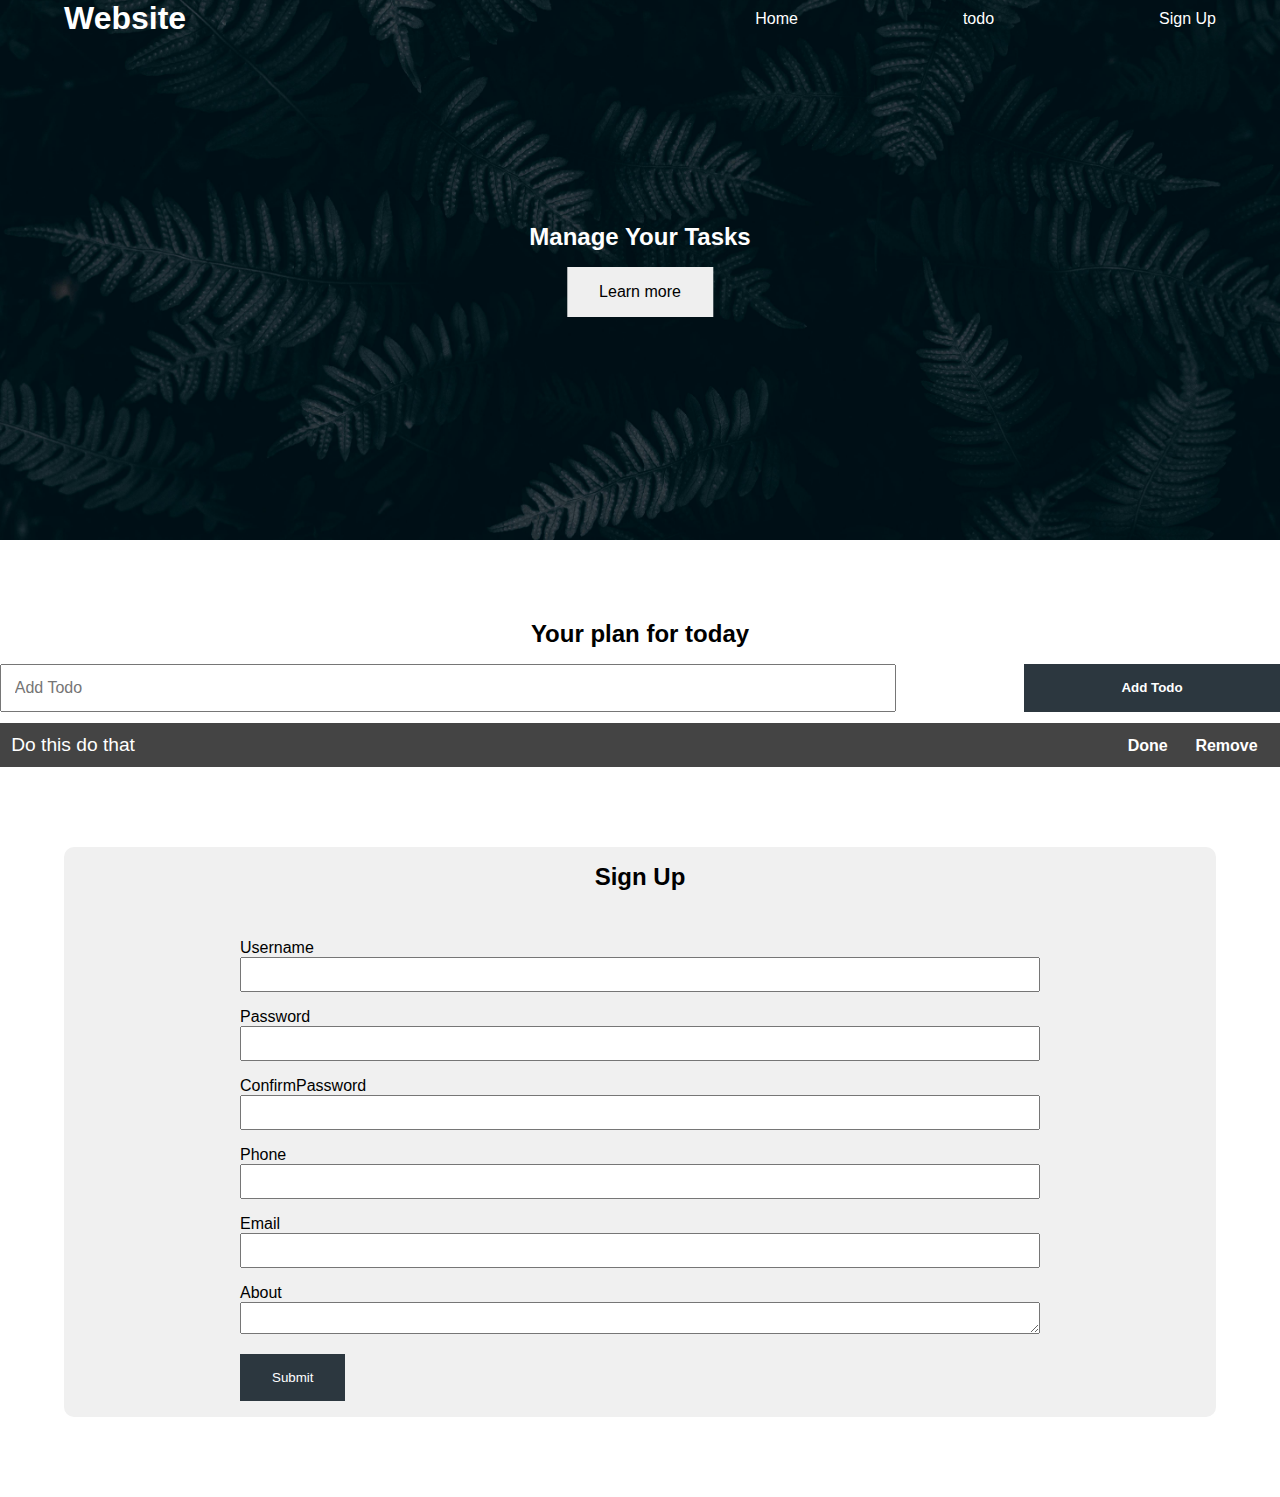
<file: index.html>
<!DOCTYPE html>
<html lang="en">
  <head>
    <meta charset="UTF-8" />
    <meta name="viewport" content="width=device-width, initial-scale=1.0" />
    <link rel="stylesheet" href="index.css" />
    <script src="dom_events_10.js" defer></script>
    <title>Document</title>
  </head>
  <body>
    <title>this is the title</title>

    <header class="header">
      <nav class="container nav">
        <h1 class="logo">Website</h1>
        <ul class="nav-items">
          <li><a href="#home">Home</a></li>
          <li><a href="">todo</a></li>
          <li><a href="">Sign Up</a></li>
        </ul>
      </nav>
      <div class="headline">
        <h2 id="main-heading">Manage Your Tasks</h2>
        <button class="btn btn-headline">Learn more</button>
      </div>
    </header>
    <section class="section-todo">
      <h2>Your plan for today</h2>
      <form class="form-todo">
        <input type="text" name="" id="" placeholder="Add Todo" />
        <input type="submit" value="Add Todo" class="btn" />
      </form>

      <ul class="todo-list">
        <li>
          <span class="text">Do this do that</span>
            <div class="todo-buttons">
              <buttons class="todo-btn done">Done</buttons>
              <buttons class="todo-btn remove">Remove</buttons>            
            </div>
        </li>
      </ul>

    </section>

    <section class="section-signup container">
      <h2>Sign Up</h2>
      <form action="" class="signupform">
        <div class="form-group">
          <label for="username">Username</label>
          <input type="text" name="username" id="username" />
        </div>
        <div class="form-group">
          <label for="password">Password</label>
          <input type="password" name="password" id="password" />
        </div>
        <div class="form-group">
          <label for="confirmpassword">ConfirmPassword</label>
          <input type="password" name="confirmpassword" id="confirmpassword" />
        </div>
        <div class="form-group">
          <label for="phone">Phone</label>
          <input type="text" name="phone" id="phone" />
        </div>
        <div class="form-group">
          <label for="email">Email</label>
          <input type="email" name="email" id="email" />
        </div>
        <div class="form-group">
          <label for="about">About</label>
          <textarea name="about" id="about"></textarea>
        </div>
        <button type="submit" class="btn signup-btn">Submit</button>
      </form>
    </section>
  </body>
</html>
</file>
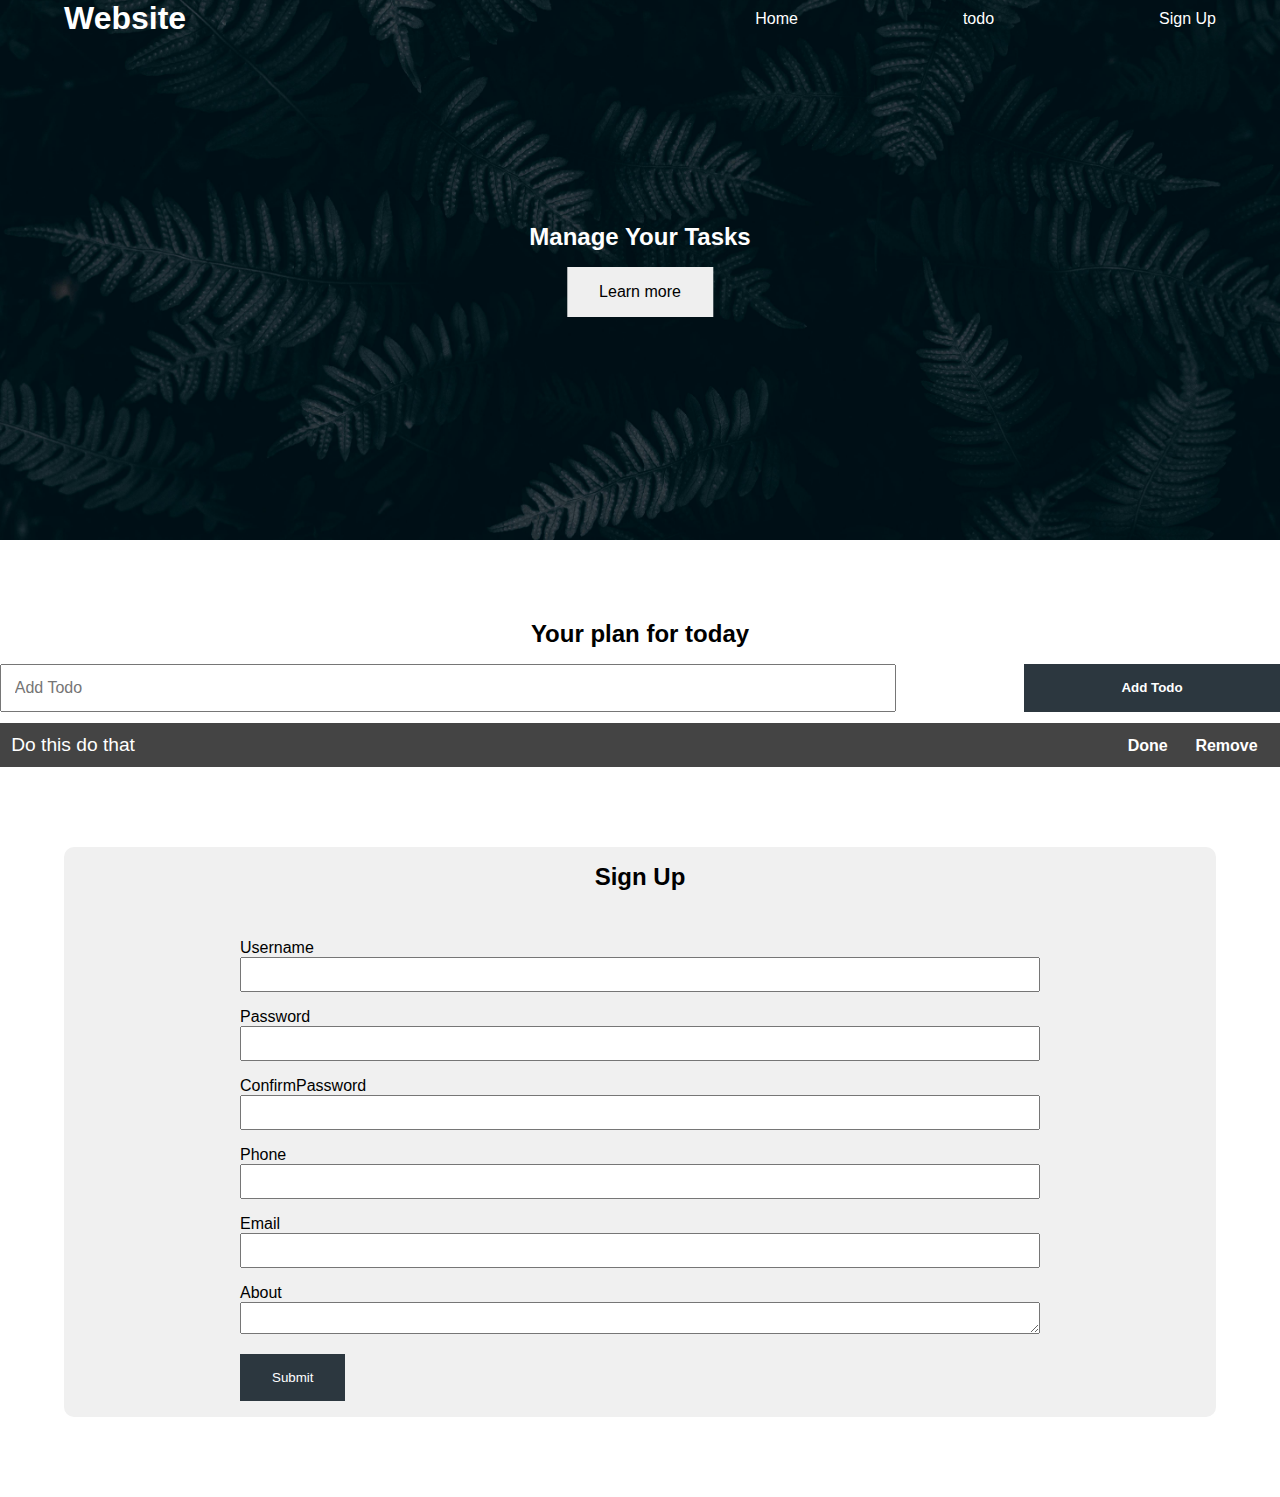
<file: JavascriptCourse/index.html>
<!DOCTYPE html>
<html lang="en">
  <head>
    <meta charset="UTF-8" />
    <meta name="viewport" content="width=device-width, initial-scale=1.0" />
    <link rel="stylesheet" href="index.css" />
    <script src="dom_events_10.js" defer></script>
    <title>Document</title>
  </head>
  <body>
    <title>this is the title</title>

    <header class="header">
      <nav class="container nav">
        <h1 class="logo">Website</h1>
        <ul class="nav-items">
          <li><a href="#home">Home</a></li>
          <li><a href="">todo</a></li>
          <li><a href="">Sign Up</a></li>
        </ul>
      </nav>
      <div class="headline">
        <h2 id="main-heading">Manage Your Tasks</h2>
        <button class="btn btn-headline">Learn more</button>
      </div>
    </header>
    <section class="section-todo">
      <h2>Your plan for today</h2>
      <form class="form-todo">
        <input type="text" name="" id="" placeholder="Add Todo" />
        <input type="submit" value="Add Todo" class="btn" />
      </form>

      <ul class="todo-list">
        <li>
          <span class="text">Do this do that</span>
            <div class="todo-buttons">
              <buttons class="todo-btn done">Done</buttons>
              <buttons class="todo-btn remove">Remove</buttons>            
            </div>
        </li>
      </ul>

    </section>

    <section class="section-signup container">
      <h2>Sign Up</h2>
      <form action="" class="signupform">
        <div class="form-group">
          <label for="username">Username</label>
          <input type="text" name="username" id="username" />
        </div>
        <div class="form-group">
          <label for="password">Password</label>
          <input type="password" name="password" id="password" />
        </div>
        <div class="form-group">
          <label for="confirmpassword">ConfirmPassword</label>
          <input type="password" name="confirmpassword" id="confirmpassword" />
        </div>
        <div class="form-group">
          <label for="phone">Phone</label>
          <input type="text" name="phone" id="phone" />
        </div>
        <div class="form-group">
          <label for="email">Email</label>
          <input type="email" name="email" id="email" />
        </div>
        <div class="form-group">
          <label for="about">About</label>
          <textarea name="about" id="about"></textarea>
        </div>
        <button type="submit" class="btn signup-btn">Submit</button>
      </form>
    </section>
  </body>
</html>
</file>
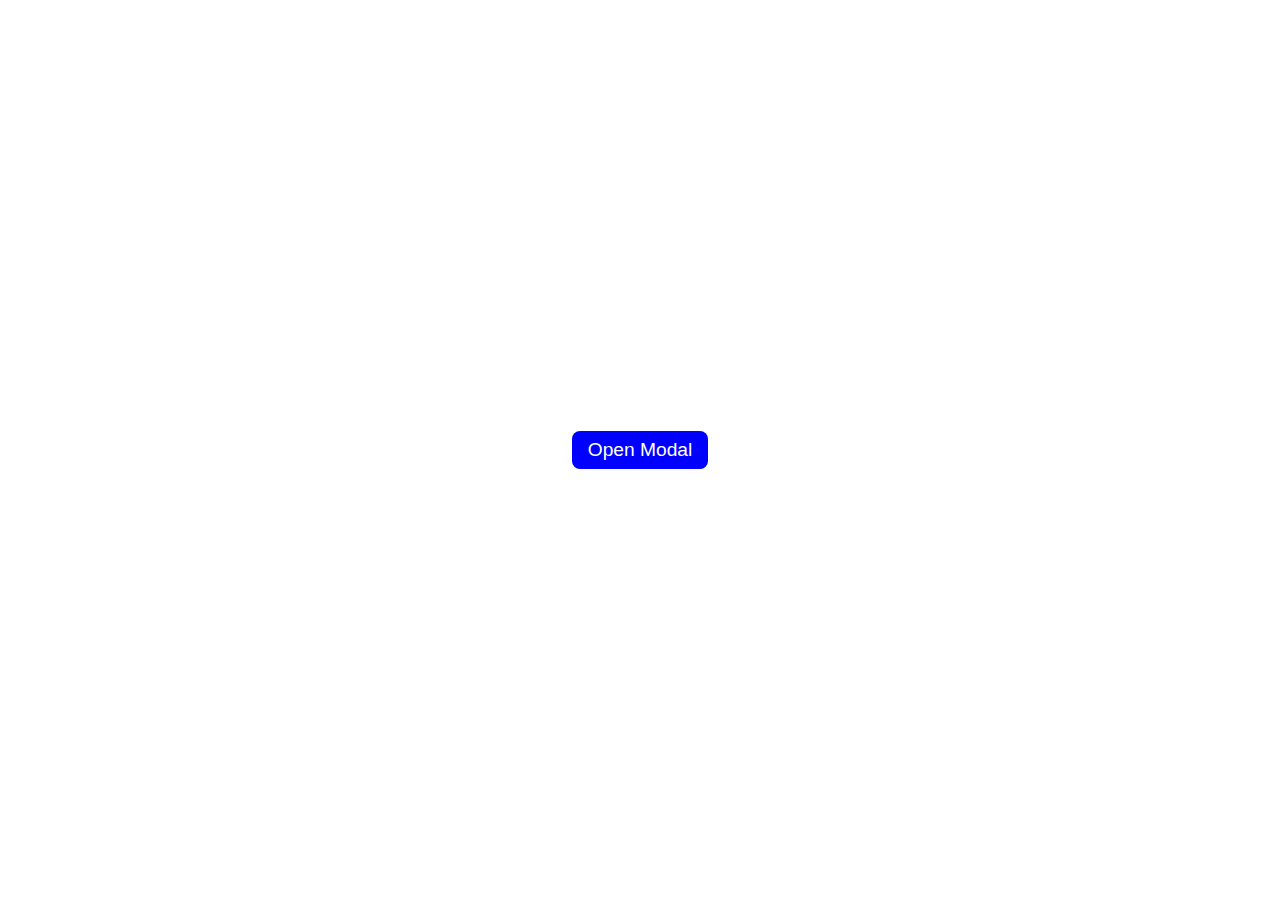
<file: ModalProject/index.html>
<!DOCTYPE html>
<html lang="en">
<head>
    <meta charset="UTF-8">
    <meta name="viewport" content="width=device-width, initial-scale=1.0">
    <link rel="stylesheet" href="index.css">
    <script src="index.js" defer></script>
    <title>Modal</title>
</head>
<body>
    <div class="model close">
        <div class="model_content">
            <p>Are you sure you want to proceed?</p>
            <div class="model_buttons">
                <button class="model_button1">Yes</button>
                <button class="model_button2">No</button>
                <button class="close_model">x</button>
            </div>
        </div>
    </div>
    <main class="main">
        <button class="openModelbutton">Open Modal</button>
    </main>
</body>
</html>
</file>
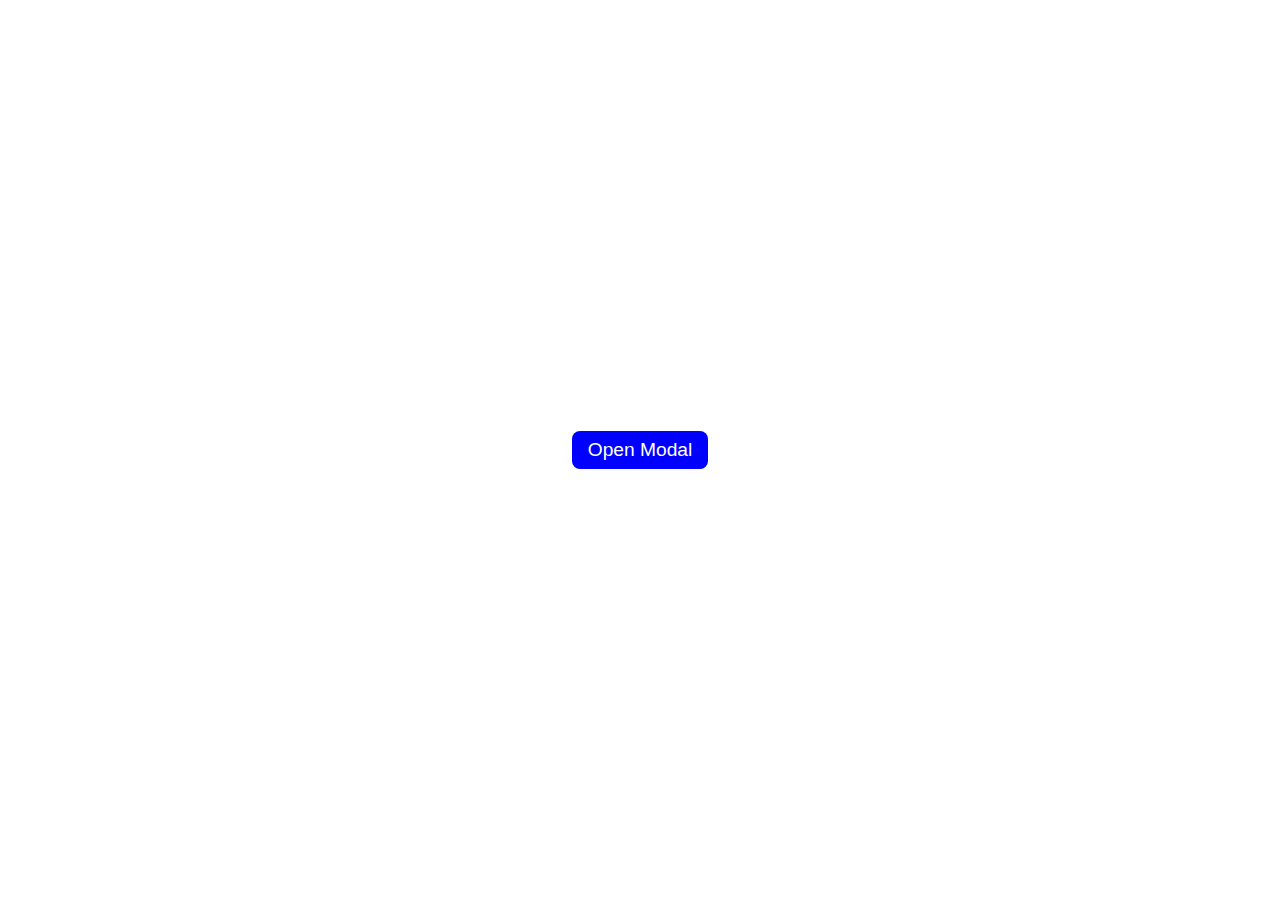
<file: JavascriptCourse/ModalProject/index.html>
<!DOCTYPE html>
<html lang="en">
<head>
    <meta charset="UTF-8">
    <meta name="viewport" content="width=device-width, initial-scale=1.0">
    <link rel="stylesheet" href="index.css">
    <script src="index.js" defer></script>
    <title>Modal</title>
</head>
<body>
    <div class="model close">
        <div class="model_content">
            <p>Are you sure you want to proceed?</p>
            <div class="model_buttons">
                <button class="model_button1">Yes</button>
                <button class="model_button2">No</button>
                <button class="close_model">x</button>
            </div>
        </div>
    </div>
    <main class="main">
        <button class="openModelbutton">Open Modal</button>
    </main>
</body>
</html>
</file>
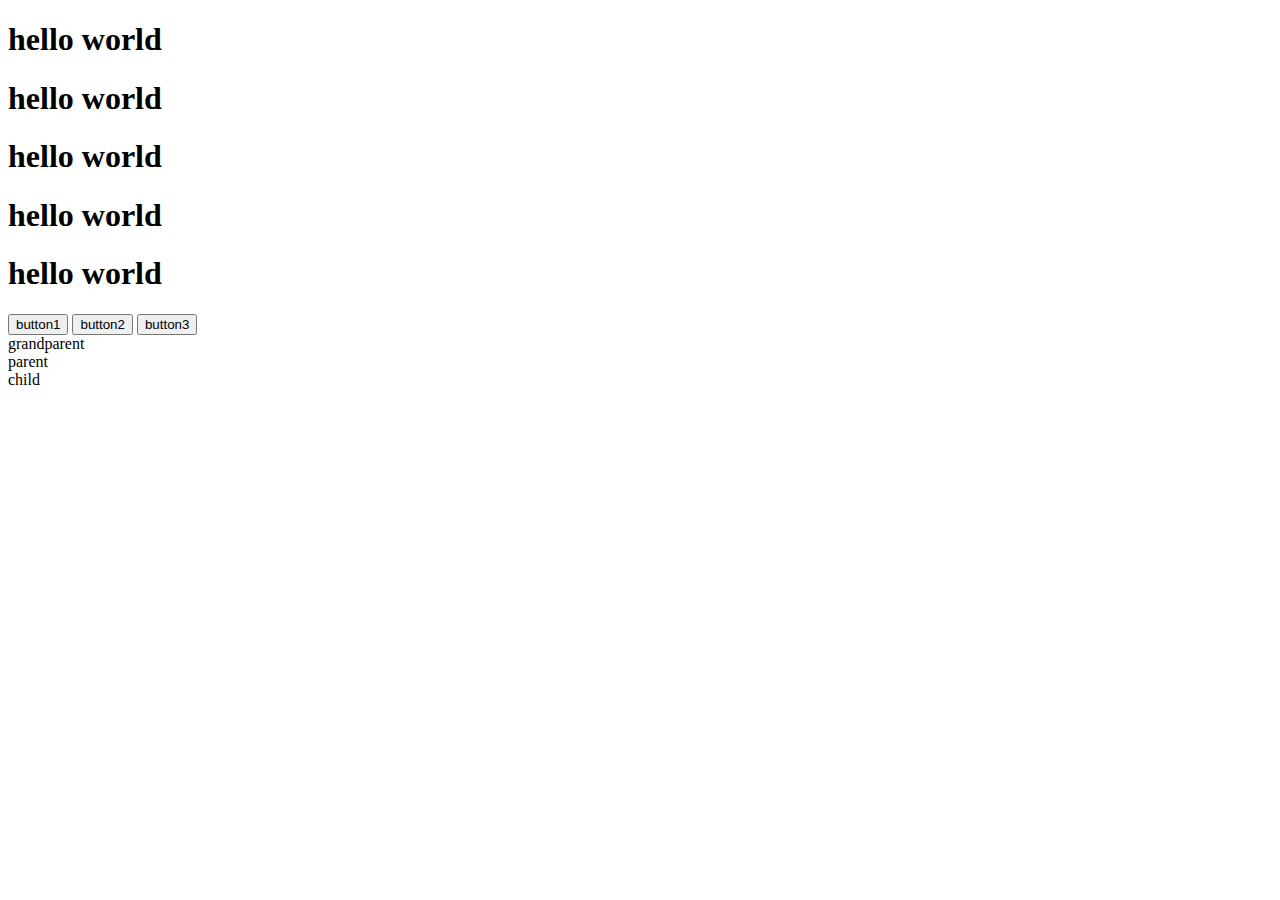
<file: multiple_events.html>
<!DOCTYPE html>
<html lang="en">
<head>
    <meta charset="UTF-8">
    <meta name="viewport" content="width=device-width, initial-scale=1.0">
    <!-- <script src="dom_events_10.js"defer></script> -->
     <script src="async_js_settime_callbackhell_11.js" defer></script>
    <title>Document</title>
</head>
<body>
<h1 class="heading1">hello world</h1>
<h1 class="heading2">hello world</h1>
<h1 class="heading3">hello world</h1>
<h1 class="heading4">hello world</h1>
<h1 class="heading5">hello world</h1>

    <div class="buttons">
        <button id="one">button1</button>
        <button id="two">button2</button>
        <button id="three">button3</button>
    </div>

    <div class="grandparent">grandparent
        <div class="parent">parent
            <div class="child">child

            </div>
        </div>
    </div>
</body>
</html>
</file>
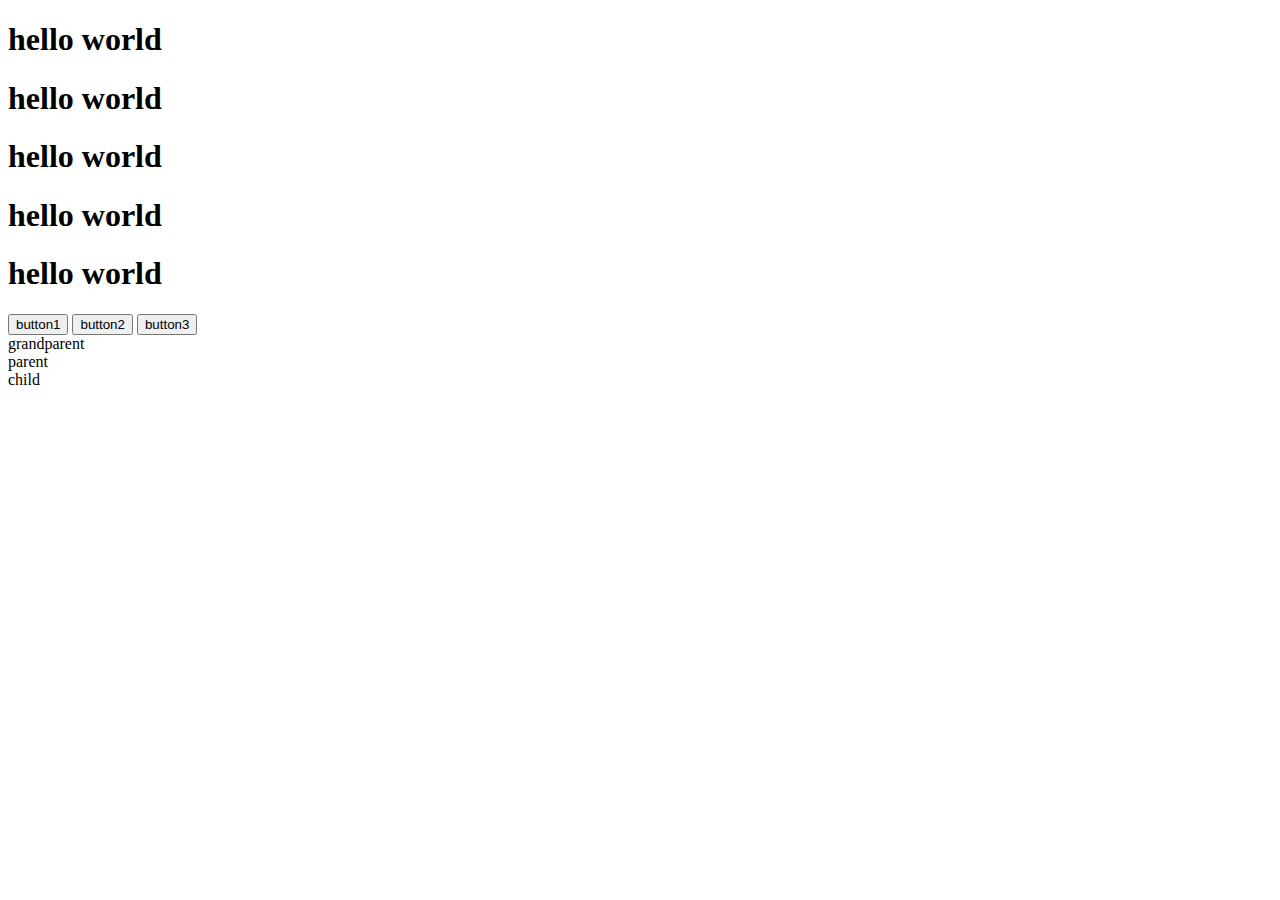
<file: JavascriptCourse/multiple_events.html>
<!DOCTYPE html>
<html lang="en">
<head>
    <meta charset="UTF-8">
    <meta name="viewport" content="width=device-width, initial-scale=1.0">
    <!-- <script src="dom_events_10.js"defer></script> -->
     <script src="async_js_settime_callbackhell_11.js" defer></script>
    <title>Document</title>
</head>
<body>
<h1 class="heading1">hello world</h1>
<h1 class="heading2">hello world</h1>
<h1 class="heading3">hello world</h1>
<h1 class="heading4">hello world</h1>
<h1 class="heading5">hello world</h1>

    <div class="buttons">
        <button id="one">button1</button>
        <button id="two">button2</button>
        <button id="three">button3</button>
    </div>

    <div class="grandparent">grandparent
        <div class="parent">parent
            <div class="child">child

            </div>
        </div>
    </div>
</body>
</html>
</file>
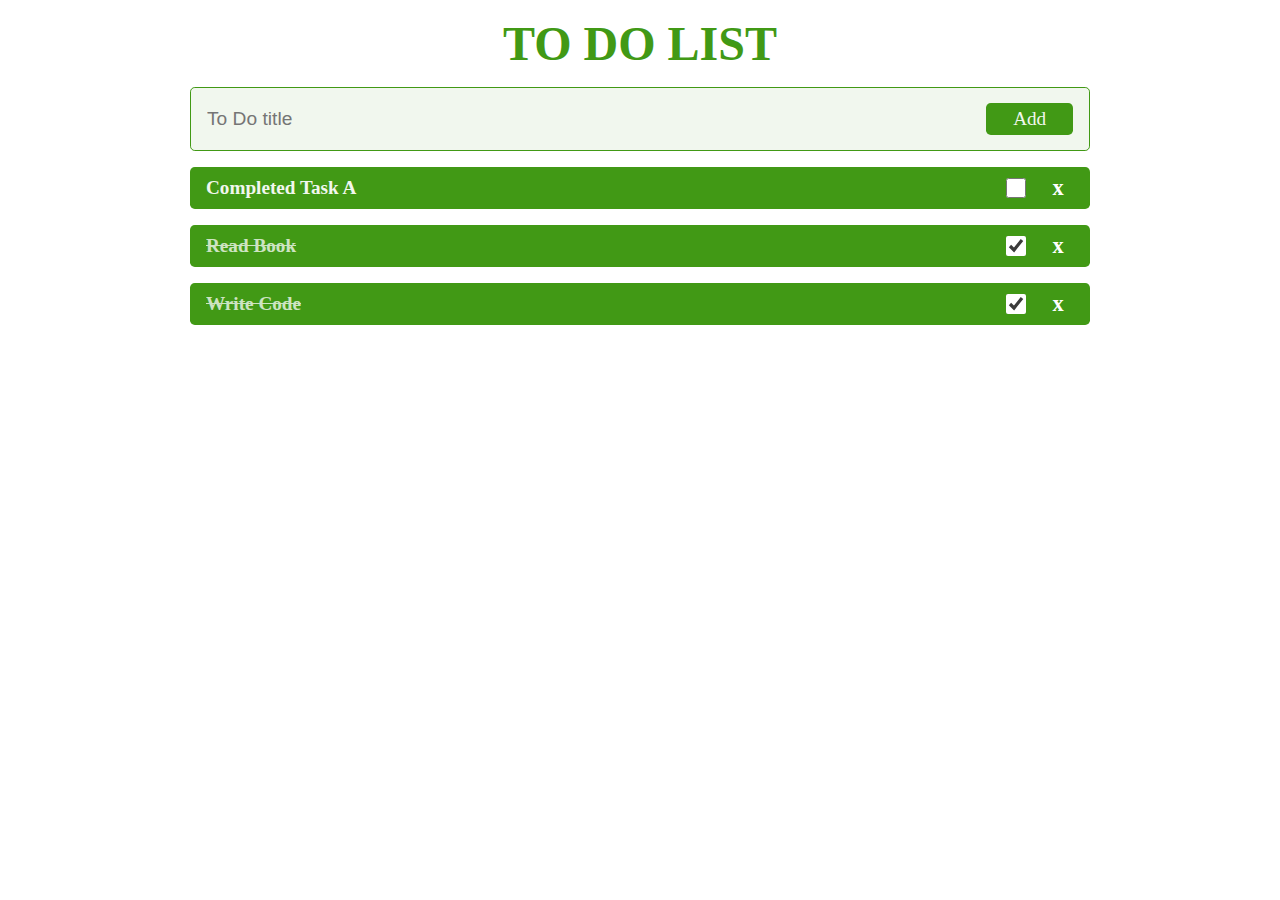
<file: ToDolistProject/todolist.html>
<!DOCTYPE html>
<html lang="en">
<head>
    <meta charset="UTF-8">
    <meta name="viewport" content="width=device-width, initial-scale=1.0">
    <script src="TodoList_in_javascript.js" type="module"></script>
    <link rel="stylesheet" href="todolist.css">
    <title>To Do App</title>
</head>
<body>
    <h1 class="heading">To Do List</h1>
    <form id="form" class="form container">
        <input type="text" class="todo-title-input" placeholder="To Do title" />
        <button type="submit" class="todo-form-button">Add</button>        
    </form>
    <ul class="todos container">
        <!-- To Do items will be rendered here -->
    </ul>
</body>
</html>
</file>
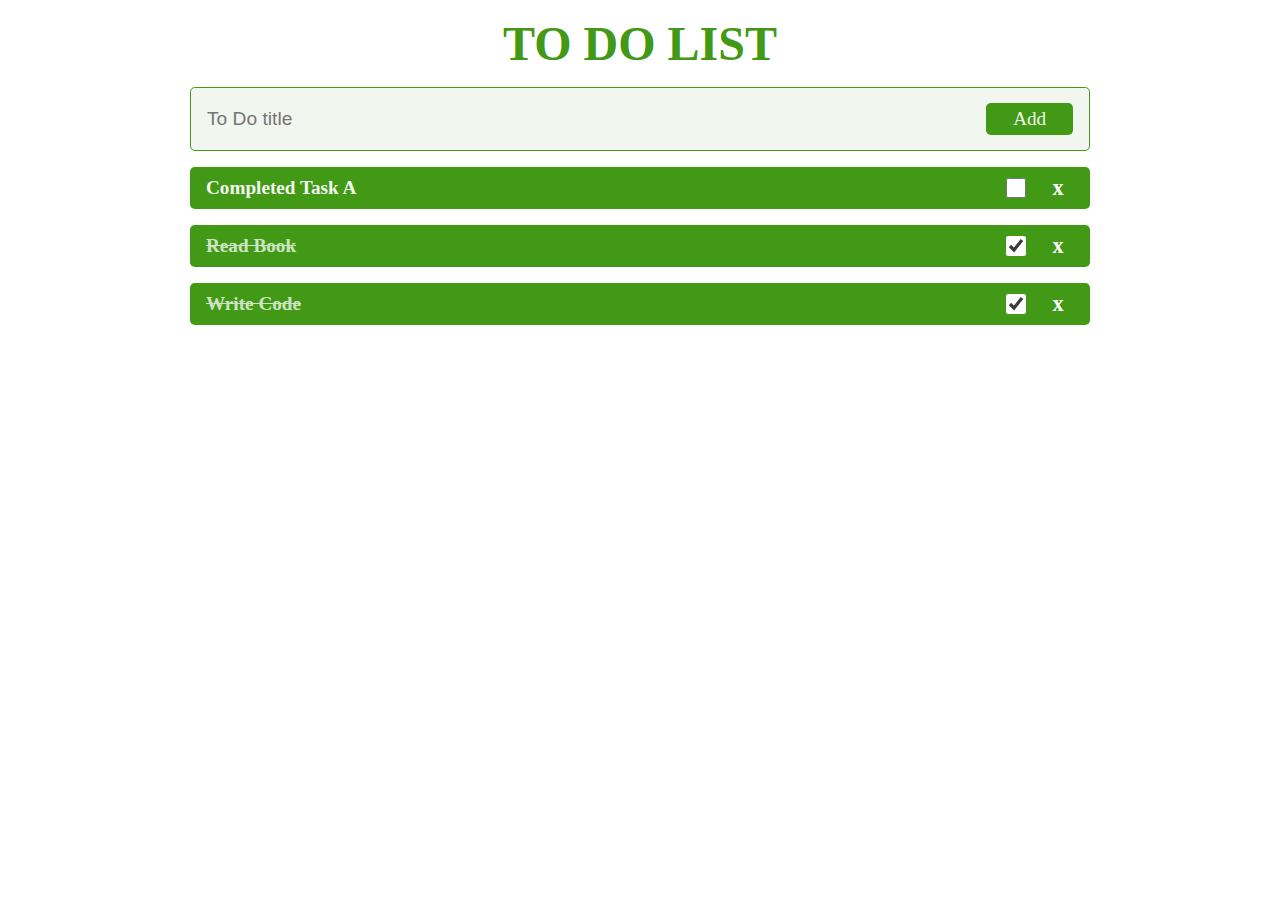
<file: JavascriptCourse/ToDolistProject/todolist.html>
<!DOCTYPE html>
<html lang="en">
<head>
    <meta charset="UTF-8">
    <meta name="viewport" content="width=device-width, initial-scale=1.0">
    <script src="TodoList_in_javascript.js" type="module"></script>
    <link rel="stylesheet" href="todolist.css">
    <title>To Do App</title>
</head>
<body>
    <h1 class="heading">To Do List</h1>
    <form id="form" class="form container">
        <input type="text" class="todo-title-input" placeholder="To Do title" />
        <button type="submit" class="todo-form-button">Add</button>        
    </form>
    <ul class="todos container">
        <!-- To Do items will be rendered here -->
    </ul>
</body>
</html>
</file>
<file: index.css>
*{
    box-sizing: border-box;
    padding:0;
    margin:0;
}
body{
 font-family: "Popins",sans-serif;
}
a{
    text-decoration: none;
    color:white;
}
.header{
    position:relative;
    min-height:60vh;
    background:url("bgimage.jpg");
    background-position:center;
    background-repeat:no-repeat;
    background-size:cover;
    color:white;
}
.container{
    max_widht:1200px;
    margin:auto;
    width:90%;
}
.nav{
    min-height:0vh;
    display:flex;
    justify-content:space-between;
    align-items:center;
}
.nav-items{
    width:40%;
    display:flex;
    list-style:none;
    justify-content:space-between;
}
.headline{
    text-align:center;
    position:absolute;
    top:50%;
    left:50%;
    transform:translate(-50%,-50%)
}
.btn{
    display:inline-block;
    outline:none;
    border:none;
    cursor:pointer;
}
.btn-headline{
    padding:1rem 2rem;
    font-size:1rem;
    margin-top:1rem;
    font-weight:500;
}
.section-todo{
    margin-top:5rem;
    text-align:center;
}
.form-todo{
    min-height:5vh;
    display:flex;
    justify-content:space-between;
    margin-top:1rem;
}
.form-todo input{
    min-height:100%;
    }
    .form-todo input[type="text"]{
        width:70%;
        padding:0.8rem;
        font-size:1rem;
        font-weight:400;
            }
    .form-todo input[type="submit"]{
        width:20%;
        background:rgb(44,55,63);
        color:white;
        font-weight:bold;
            }

    
     .todo-list{
        list-style:none;
        text-align:left;
        font-size:1.2rem;
    }
    .todo-list li{
        margin-top:0.7rem;
        padding:0.7rem;
        background:#444;
        color:white;
        display:flex;
        justify-content:space-between;
        align-items:cente;
    } 
    .todo-btn{
        padding:0.7rem;
        font-size:1rem;
        font-weight:bold;
        cursor:pointer;
    }

.section-signup{
    margin:5rem auto;
    background:rgb(240,240,240);
    text-align:center;
    border-radius:10px;
    padding:1rem;
}
.signupform{
    max-width:800px;
    width:95%;
    text-align:left;
    margin:auto;
    margin-top:3rem;   

}
.signupform label{
display:block;
}
.signupform input{
display:block;
width:100%;
padding:0.5rem;
}
.form-group{
    margin-top:1rem;
}
.signupform textarea{
    width:100%;
}
.signup-btn{
    background:rgb(44,55,63);
    color:white;
    padding:1rem 2rem;
    display:inline-block;
    margin:auto;
    margin-top:1rem;
}
</file>
<file: JavascriptCourse/index.css>
*{
    box-sizing: border-box;
    padding:0;
    margin:0;
}
body{
 font-family: "Popins",sans-serif;
}
a{
    text-decoration: none;
    color:white;
}
.header{
    position:relative;
    min-height:60vh;
    background:url("bgimage.jpg");
    background-position:center;
    background-repeat:no-repeat;
    background-size:cover;
    color:white;
}
.container{
    max_widht:1200px;
    margin:auto;
    width:90%;
}
.nav{
    min-height:0vh;
    display:flex;
    justify-content:space-between;
    align-items:center;
}
.nav-items{
    width:40%;
    display:flex;
    list-style:none;
    justify-content:space-between;
}
.headline{
    text-align:center;
    position:absolute;
    top:50%;
    left:50%;
    transform:translate(-50%,-50%)
}
.btn{
    display:inline-block;
    outline:none;
    border:none;
    cursor:pointer;
}
.btn-headline{
    padding:1rem 2rem;
    font-size:1rem;
    margin-top:1rem;
    font-weight:500;
}
.section-todo{
    margin-top:5rem;
    text-align:center;
}
.form-todo{
    min-height:5vh;
    display:flex;
    justify-content:space-between;
    margin-top:1rem;
}
.form-todo input{
    min-height:100%;
    }
    .form-todo input[type="text"]{
        width:70%;
        padding:0.8rem;
        font-size:1rem;
        font-weight:400;
            }
    .form-todo input[type="submit"]{
        width:20%;
        background:rgb(44,55,63);
        color:white;
        font-weight:bold;
            }

    
     .todo-list{
        list-style:none;
        text-align:left;
        font-size:1.2rem;
    }
    .todo-list li{
        margin-top:0.7rem;
        padding:0.7rem;
        background:#444;
        color:white;
        display:flex;
        justify-content:space-between;
        align-items:cente;
    } 
    .todo-btn{
        padding:0.7rem;
        font-size:1rem;
        font-weight:bold;
        cursor:pointer;
    }

.section-signup{
    margin:5rem auto;
    background:rgb(240,240,240);
    text-align:center;
    border-radius:10px;
    padding:1rem;
}
.signupform{
    max-width:800px;
    width:95%;
    text-align:left;
    margin:auto;
    margin-top:3rem;   

}
.signupform label{
display:block;
}
.signupform input{
display:block;
width:100%;
padding:0.5rem;
}
.form-group{
    margin-top:1rem;
}
.signupform textarea{
    width:100%;
}
.signup-btn{
    background:rgb(44,55,63);
    color:white;
    padding:1rem 2rem;
    display:inline-block;
    margin:auto;
    margin-top:1rem;
}
</file>
<file: ModalProject/index.css>
*{
    padding: 0;
    margin: 0;
    box-sizing:border-box;
}
body{
    height:100vh;
    font-family:sans-serif;
}
.main{
    height:100vh;
    display:grid;
    place-items:center;
}
.openModelbutton{
    padding:0.5rem 1rem;
    border:none;
    background-color:blue;
    color:white;
    cursor:pointer;
    border-radius:0.5rem;
    font-size:1.2rem;
}
.model{
    position:fixed;
    background-color:cyan;
    left:0;
    bottom:0;
    right:0;
    top:0;
    display:grid;
    place-items:center;
}
.model_content{
    background-color:#fff;
    padding:2rem;
    border-radius:0.5rem;
    position:relative;
}
.model_buttons{
    text-align:center;
    margin-top:1rem;
}
.close{
    display:none;
}
.close_model{
    position:absolute;
    top:0px;
    right:5px;
    background-color:transparent;
    border:none;
    font-size:1.3rem;
    cursor:pointer;

}
</file>
<file: JavascriptCourse/ModalProject/index.css>
*{
    padding: 0;
    margin: 0;
    box-sizing:border-box;
}
body{
    height:100vh;
    font-family:sans-serif;
}
.main{
    height:100vh;
    display:grid;
    place-items:center;
}
.openModelbutton{
    padding:0.5rem 1rem;
    border:none;
    background-color:blue;
    color:white;
    cursor:pointer;
    border-radius:0.5rem;
    font-size:1.2rem;
}
.model{
    position:fixed;
    background-color:cyan;
    left:0;
    bottom:0;
    right:0;
    top:0;
    display:grid;
    place-items:center;
}
.model_content{
    background-color:#fff;
    padding:2rem;
    border-radius:0.5rem;
    position:relative;
}
.model_buttons{
    text-align:center;
    margin-top:1rem;
}
.close{
    display:none;
}
.close_model{
    position:absolute;
    top:0px;
    right:5px;
    background-color:transparent;
    border:none;
    font-size:1.3rem;
    cursor:pointer;

}
</file>
<file: ToDolistProject/todolist.css>
* {
    padding: 0;
    margin: 0;
    box-sizing: border-box;
}

:root {
    --hue: 100;
    --primary: hsl(var(--hue), 76%, 34%);
    --primary-light: hsl(var(--hue), 76%, 56%);
    --primary-super-light: hsl(var(--hue), 36%, 95%);
}

body {
    font-family: "sans-serif";
    padding-top: 1rem;
}

.container {
    max-width: 900px;
    width: 90%;
    margin: auto;
}

.heading {
    text-align: center;
    margin-bottom: 1rem;
    font-size: 3rem;
    color: var(--primary);
    text-transform: uppercase;
}

.form {
    border: 0.5px solid var(--primary);
    display: flex;
    padding: 0.5rem 1rem;
    background-color: var(--primary-super-light);
    height: 64px;
    align-items: center;
    border-radius: 0.3rem;
}

.todo-title-input {
    width: 90%;
    height: 70%;
    border: none;
    background-color: transparent;
    font-size: 1.2rem;
    outline: none;
}

.todo-form-button {
    width: 10%;
    height: 70%;
    background-color: var(--primary);
    color: var(--primary-super-light);
    border: none;
    font-size: 1.2rem;
    font-family: inherit;
    border-radius: 0.3rem;
}

.todos {
    margin-top: 1rem;
}

.todo {
    background-color: var(--primary);
    color: white;
    display: flex;
    justify-content: space-between;
    margin-bottom: 1rem;
    height: 42px;
    align-items: center;
    padding: 1rem;
    border-radius: 0.3rem;
}

.toggle-delete {
    display: flex;
    gap: 1rem;
}

.delete-todo-button {
    font-family: inherit;
    font-weight: bold;
    width: 20px;
    padding: 0 1rem;
    font-size: 1.4rem;
    text-align: center;
    display: flex;
    align-items: center;
    justify-content: center;
    background: transparent;
    border: none;
    color: white;
    cursor: pointer;
}

.todo-checkbox {
    width: 20px;
    outline: none;
    border: none;
    accent-color: white;
}

.todo-title {
    font-size: 1.2rem;
    font-weight: bold;
    color: var(--primary-super-light);
    text-transform: capitalize;
}

.completed {
    text-decoration: line-through;
    opacity: 0.8;
}
</file>
<file: JavascriptCourse/ToDolistProject/todolist.css>
* {
    padding: 0;
    margin: 0;
    box-sizing: border-box;
}

:root {
    --hue: 100;
    --primary: hsl(var(--hue), 76%, 34%);
    --primary-light: hsl(var(--hue), 76%, 56%);
    --primary-super-light: hsl(var(--hue), 36%, 95%);
}

body {
    font-family: "sans-serif";
    padding-top: 1rem;
}

.container {
    max-width: 900px;
    width: 90%;
    margin: auto;
}

.heading {
    text-align: center;
    margin-bottom: 1rem;
    font-size: 3rem;
    color: var(--primary);
    text-transform: uppercase;
}

.form {
    border: 0.5px solid var(--primary);
    display: flex;
    padding: 0.5rem 1rem;
    background-color: var(--primary-super-light);
    height: 64px;
    align-items: center;
    border-radius: 0.3rem;
}

.todo-title-input {
    width: 90%;
    height: 70%;
    border: none;
    background-color: transparent;
    font-size: 1.2rem;
    outline: none;
}

.todo-form-button {
    width: 10%;
    height: 70%;
    background-color: var(--primary);
    color: var(--primary-super-light);
    border: none;
    font-size: 1.2rem;
    font-family: inherit;
    border-radius: 0.3rem;
}

.todos {
    margin-top: 1rem;
}

.todo {
    background-color: var(--primary);
    color: white;
    display: flex;
    justify-content: space-between;
    margin-bottom: 1rem;
    height: 42px;
    align-items: center;
    padding: 1rem;
    border-radius: 0.3rem;
}

.toggle-delete {
    display: flex;
    gap: 1rem;
}

.delete-todo-button {
    font-family: inherit;
    font-weight: bold;
    width: 20px;
    padding: 0 1rem;
    font-size: 1.4rem;
    text-align: center;
    display: flex;
    align-items: center;
    justify-content: center;
    background: transparent;
    border: none;
    color: white;
    cursor: pointer;
}

.todo-checkbox {
    width: 20px;
    outline: none;
    border: none;
    accent-color: white;
}

.todo-title {
    font-size: 1.2rem;
    font-weight: bold;
    color: var(--primary-super-light);
    text-transform: capitalize;
}

.completed {
    text-decoration: line-through;
    opacity: 0.8;
}
</file>
